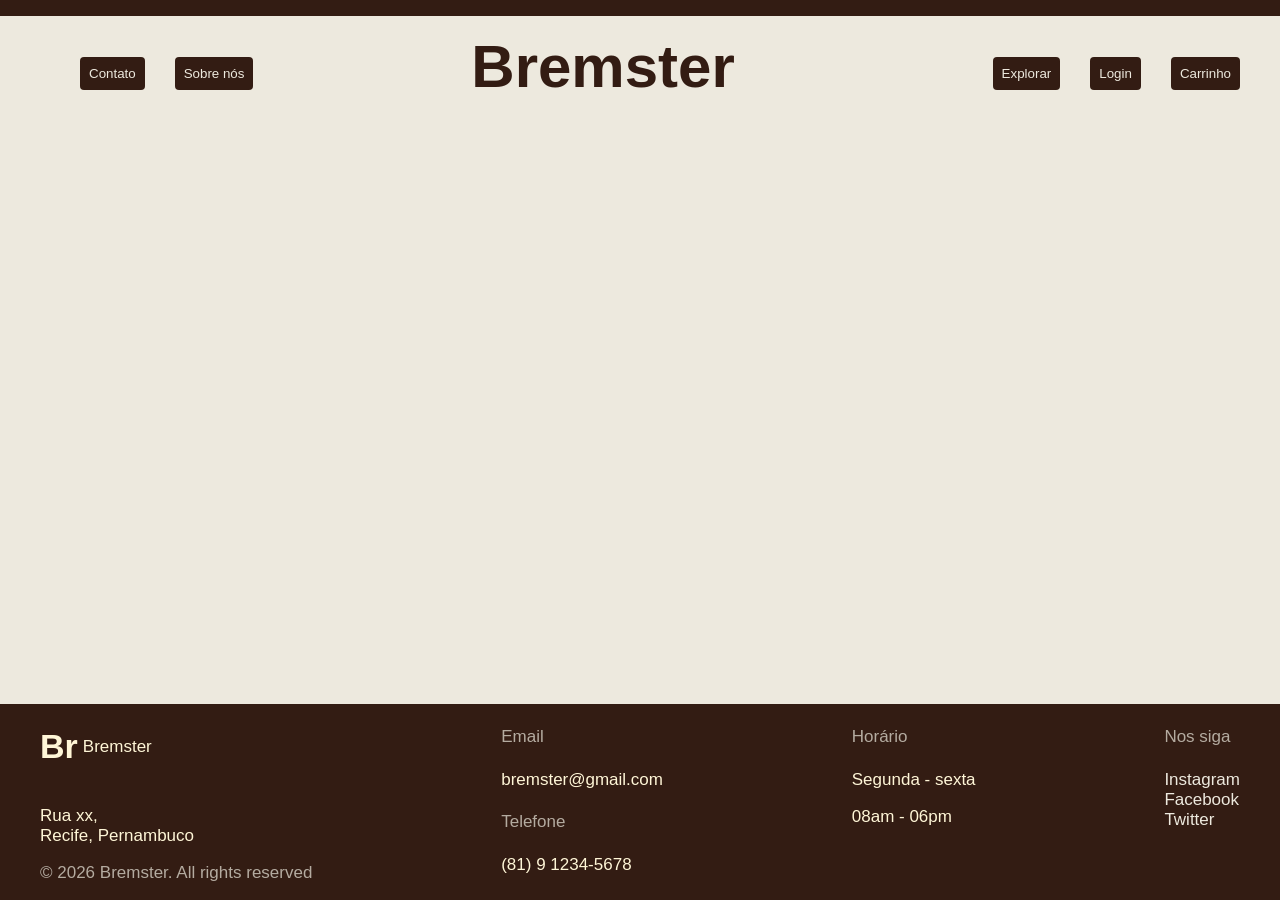
<file: produto.html>
<!DOCTYPE html>
<html lang="pt-BR">
<head>
    <meta charset="UTF-8">
    <meta name="viewport" content="width=device-width, initial-scale=1.0">
    <title>Jaqueta Y2Bros</title>
    <link rel="stylesheet" href="css/style.css">
</head>
<body>

    <div class="topo"></div>
    <header class="cabecalho">
         <nav class="menu-esquerdo">
            <ul class="menu-esquerdo-ul">
                <li class="tem-menu">
                    <button class="botao-menu"><a href="contato.html">Contato</a></button>
                     <ul class="submenu">
                        <li>
                            <button class="botao-transparente"><a href="contato.html">Enviar recado</a></button>
                        </li>
                            
                        <li>
                            <button class="botao-transparente"><a href="contato.html">Avaliar</a></button>
                        </li>
                     </ul>
                </li>
                <li class="tem-menu">
                    <button class="botao-menu"><a href="sobre.html">Sobre nós</a></button>
                     <ul class="submenu">
                        <li>
                            <button class="botao-transparente"><a href="sobre.html">Quem somos?</a></button>
                        </li>
                            

                     </ul>
                </li>
            </ul>
        </nav>

        <a class="logo" href="index.html">Bremster</a>

        <nav class="menu-direito">
            <ul class="menu-direito-ul">
                 <li class="tem-menu">
                     
                     <button class="botao-menu"><a href="index.html">Explorar</a></button>
                     <ul class="submenu">
                        <li>
                            <button class="botao-transparente"><a href="index.html">Promoções</a></button>
                        </li>
                            
                        <li>
                            <button class="botao-transparente"><a href="index.html">Para você</a></button>
                        </li>
                     </ul>
                </li>

                <li class="tem-menu">
                      <button class="botao-menu"><a href="login.html">Login</a></button>
                     <ul class="submenu">
                        <li>
                            <button class="botao-transparente"><a href="login.html">Entrar</a></button>
                        </li>
                            
                        <li>
                            <button class="botao-transparente"><a href="login.html">Cadastrar</a></button>
                        </li>
                     </ul>
                </li>

                 <li class="tem-menu">
                 <button class="botao-menu"><a href="dashboard.html">Carrinho</a> </button>
                     <ul class="submenu">
                        <li>
                            <button class="botao-transparente"><a href="dashboard.html">Minha sacola</a></button>
                        </li>
                            

                     </ul>
                </li>
            </ul>
        </nav>
  
    </header>

    <main class="conteudo-produto">

        <section class="imagem-produto" id="imagem-produto">
            

        </section>

        <section class="infos-roupa" id="info-roupa">

            
        </section>


    </main>

    <footer class="rodape">
            <div class="conteudo">
                <div class="coluna-1">
                    <div class="logo-rodape">
                        <h1>Br</h1> <p>Bremster</p> 
                    </div>

                    <p>Rua xx, <br> Recife, Pernambuco</p>
                    
                    <div class="copyright">
                    <p> © 2026 Bremster. All rights reserved</p>
                    </div>
                </div>
                <div class="coluna-2">
                    <h4>Email</h4>
                    <p>bremster@gmail.com</p>

                    <h4>Telefone</h4>
                    <p>(81) 9 1234-5678</p>

                </div>
                <div class="coluna-3">
                    <h4>Horário</h4>
                    <p>Segunda - sexta</p>
                    <p>08am - 06pm</p>

                </div>
                <div class="coluna-4">
                    <h4>Nos siga</h4>
                    <a href="">Instagram</a> <br>
                    <a href="">Facebook</a> <br>
                    <a href="">Twitter</a>

                </div>

            </div>
            
        </footer>
        <script src="js/produto.js"></script>
</body>    

</html>
</file>
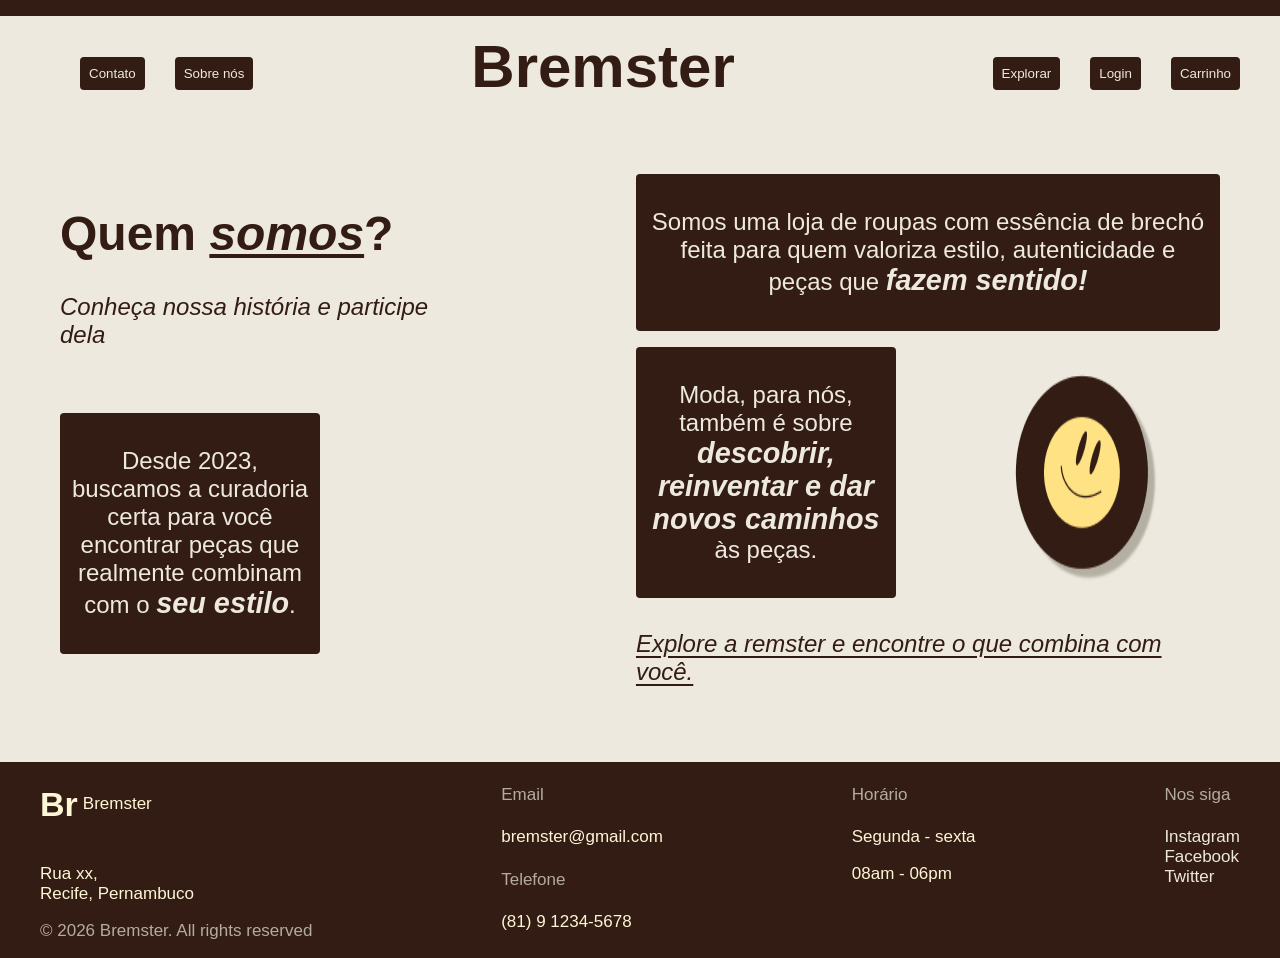
<file: sobre.html>
<!DOCTYPE html>
<html lang="pt-BR">
<head>
    <meta charset="UTF-8">
    <meta name="viewport" content="width=device-width, initial-scale=1.0">
    <title>Sobre</title>
    <link rel="stylesheet" href="css/style.css">
</head>
<body>

    <div class="topo"></div>
    <header class="cabecalho">
       <nav class="menu-esquerdo">
            <ul class="menu-esquerdo-ul">
                <li class="tem-menu">
                    <button class="botao-menu"><a href="contato.html">Contato</a></button>
                     <ul class="submenu">
                        <li>
                            <button class="botao-transparente"><a href="contato.html">Enviar recado</a></button>
                        </li>
                            
                        <li>
                            <button class="botao-transparente"><a href="contato.html">Avaliar</a></button>
                        </li>
                     </ul>
                </li>
                <li class="tem-menu">
                    <button class="botao-menu"><a href="sobre.html">Sobre nós</a></button>
                     <ul class="submenu">
                        <li>
                            <button class="botao-transparente"><a href="sobre.html">Quem somos?</a></button>
                        </li>
                            

                     </ul>
                </li>
            </ul>
        </nav>

        <a class="logo" href="index.html">Bremster</a>

        <nav class="menu-direito">
            <ul class="menu-direito-ul">
                 <li class="tem-menu">
                     
                     <button class="botao-menu"><a href="index.html">Explorar</a></button>
                     <ul class="submenu">
                        <li>
                            <button class="botao-transparente"><a href="index.html">Promoções</a></button>
                        </li>
                            
                        <li>
                            <button class="botao-transparente"><a href="index.html">Para você</a></button>
                        </li>
                     </ul>
                </li>

                <li class="tem-menu">
                      <button class="botao-menu"><a href="login.html">Login</a></button>
                     <ul class="submenu">
                        <li>
                            <button class="botao-transparente"><a href="login.html">Entrar</a></button>
                        </li>
                            
                        <li>
                            <button class="botao-transparente"><a href="login.html">Cadastrar</a></button>
                        </li>
                     </ul>
                </li>

                 <li class="tem-menu">
                 <button class="botao-menu"><a href="dashboard.html">Carrinho</a> </button>
                     <ul class="submenu">
                        <li>
                            <button class="botao-transparente"><a href="dashboard.html">Minha sacola</a></button>
                        </li>
                            

                     </ul>
                </li>
            </ul>
        </nav>
  
    </header>

    <main class="conteudo-sobre">
        
        <div class="conteudo-1">
            <div class="frase-sobre">
            <h1>Quem <strong>somos</strong>?</h1>
            <p>Conheça nossa história e participe dela</p>
            </div>
            <div class="balao-texto-2">
                <p>Desde 2023, buscamos a curadoria certa para você encontrar peças 
                    que realmente combinam com o <strong>seu estilo</strong>.</p>
            </div>
        </div>

        <section class="conteudo-2"> 
            <div class="balao-texto">
                <p>Somos uma loja  de roupas com essência de brechó feita para quem valoriza estilo,
                 autenticidade e peças que <strong>fazem sentido!</strong></p>
            </div>

            <div class="balao-e-sorriso">
                <div class="balao-texto-2">
                    <p>Moda, para nós, também é sobre <strong>descobrir, reinventar e 
                    dar novos caminhos</strong> às peças.</p>
                </div>
                <img src="img/Sorriso.png" alt="Adesivo de sorriso">
            </div>
            <a href="dashboard.html">Explore a remster e encontre o que combina com você.</a>
        
            
        </section>

        
    </main>

    <footer class="rodape">
            <div class="conteudo">
                <div class="coluna-1">
                    <div class="logo-rodape">
                        <h1>Br</h1> <p>Bremster</p> 
                    </div>

                    <p>Rua xx, <br> Recife, Pernambuco</p>
                    
                    <div class="copyright">
                    <p> © 2026 Bremster. All rights reserved</p>
                    </div>
                </div>
                <div class="coluna-2">
                    <h4>Email</h4>
                    <p>bremster@gmail.com</p>

                    <h4>Telefone</h4>
                    <p>(81) 9 1234-5678</p>

                </div>
                <div class="coluna-3">
                    <h4>Horário</h4>
                    <p>Segunda - sexta</p>
                    <p>08am - 06pm</p>

                </div>
                <div class="coluna-4">
                    <h4>Nos siga</h4>
                    <a href="">Instagram</a> <br>
                    <a href="">Facebook</a> <br>
                    <a href="">Twitter</a>

                </div>

            </div>
            
        </footer>
</body>   
    
</html>
</file>
<file: css/style.css>
html, body{
  height: 100%;
  margin: 0;
  padding: 0;
}
body{
    margin:0;
    font-size:x-large;
    background-color:#EDE9DE;
    font-family:Arial, Helvetica, sans-serif;
    display: flex; 
    flex-direction: column;
    min-height: 100vh;
}


a{
    text-decoration:none
}

li{
    list-style:none
}

.topo{
    height:16px;
    background-color:#331C13;
    width: 100%;  
    flex-shrink: 0;
    z-index: 5;
}

.submenu{
    display:none
}

.cabecalho{
    display:flex;
    justify-content:space-between;
    padding: 0px 40px;
    margin-top: 16px;
}

.menu-direito-ul{
    display:flex;
    gap:30px;
}

.menu-esquerdo-ul{
    display:flex;
    gap:30px
}

.logo{
    font-size:250%;
    font-weight:bold;
    display:flex;
    color:#331C13
}


.tem-menu{
    position:relative
}

.botao-menu{
    background-color: #331C13;
    border: 1px solid transparent;
    padding:8px;
    border-radius:4px;
    transition: all 0.2s ease;
}

.botao-menu a{
    color:#EDE9DE
}

.botao-menu:hover{
    background-color:#fff6d763;
    border: 1px solid #331C13;
    border-radius:4px;
    padding:8px
}

.botao-menu:hover a{
    color:#331C13
}


button.botao-menu.botao-sair {
    background-color: #5f1717 !important;
    border: 1px solid #331C13 !important;
}

button.botao-menu.botao-sair a {
    color: #EDE9DE !important;
}

button.botao-menu.botao-sair:hover {
    background-color:  #EDE9DE !important;
}

button.botao-menu.botao-sair:hover a {
    color: #5f1717 !important;
}


.submenu{
    position:absolute;
    white-space:nowrap;
    margin:0;
    padding:0;
    font-size:small
}

.submenu li{
    padding:8px;
    background-color:#331C13;
    border-radius:2px;
    margin:2px;
    border: 1px solid transparent;
}

.submenu li:hover{
    padding:8px;
    background-color:#fff6d7;
    border-radius:2px;
    margin:2px;
    border: 1px solid #331C13;
}

.submenu li:hover a{
    color:#331C13
}

.submenu a{
    color:#fff6d7
}

.tem-menu:hover .submenu{
    display:block;
}


/* LOGIN */

.conteudo-login{
    display:flex;
    align-items:flex-start;
    gap:180px;
    justify-content:center;
    margin-top:0;
    flex: 1 0 auto; 
}

.form-login{
    margin-top:60px;
    display:flex;
    flex:2;
    flex-direction:column;
    gap:16px;
    max-width: 290px;
}

.form-login button{
    margin-top:30px;
    width:fit-content;
    padding:8px;
    margin: 30px auto 0;
    background-color:#331C13;
    color:#fff6d7;
    border: 1px solid transparent;
    border-radius:4px;
    transition: all 0.2s ease;
}

.form-login button:hover{
    margin-top:30px;
    width:fit-content;
    padding:8px;
    margin: 30px auto 0;
    background-color:#fff6d7;
    color:#331C13;
    border: 1px solid #331c13;
    border-radius:4px
}

.form-login h1{
    display: inline-block;
    width:fit-content;
    text-decoration: underline;
    text-underline-offset: 4px;
}
.form-login h1, label{
    color:#331C13;
}

.form-login label{
    font-weight:500;
}

.form-login input{
    background-color:#EDE9DE;
    border: 1px solid #331C13;
    border-radius: 2px;
    padding:8px;
    font-style:italic;
}

.imagem-login{
    width:40%;
}

.moda{
    flex:1;
    width:120%;
    height: auto;
}

.rodape{
    width: 100%;
    bottom: 0vh;
    margin-top:auto;
    height:auto
}
.conteudo{
    display:flex;
    justify-content:space-between;
    background-color:#331C13;
    color:#fff6d7;
    padding: 0px 40px;
    margin-top: 16px;
    font-size:17px
}

.conteudo h4{
    font-weight:200;
    color:#ede9deb2
}

.conteudo p{
    font-weight:450
}

.coluna-1 p{
    font-weight:200
}

.logo-rodape{
    display:flex;
    align-items:center;
    gap:5px
}

.logo-rodape p{
    font-weight:lighter
}

.coluna-4 a{
    color:#EDE9DE
}

.copyright{
    font-weight: lighter;
    color:#ede9deb2
}

/* CONTATO */

.conteudo-contato{
    display:flex;
    flex: 1 0 auto;
    margin:60px;
    justify-content:center;
    gap:180px;
    color:#331C13;
    align-items:flex-start
}

.explicacao-contato{
    display:flex;
    flex-direction:column;
    gap:16px
}
.frase-contato p{
    font-style:italic;
}


.frase-contato strong{
    font-style:italic;
    font-weight:bold;
    text-decoration:underline;
    text-underline-offset: 4px;
}

.explicacao-contato a{
    color:#331C13;
    font-style:italic;
    text-decoration:underline;
    text-underline-offset: 4px;
}

.form-contato{
    margin-top:26px;
    display:flex;
    flex:2;
    flex-direction:column;
    gap:16px;
    max-width: 290px;
    background-color:#331C13;
    padding:16px;
    border-radius:4px;
    margin-bottom: 0;
}

.form-contato button{
    margin-top:30px;
    width:fit-content;
    padding:8px;
    margin: 30px auto 0;
    background-color:#fff6d7;
    color:#331C13;
    border: 1px solid transparent;
    border-radius:4px;
    transition: all 0.2s ease;
}

.form-contato button:hover{
    margin-top:30px;
    width:fit-content;
    padding:8px;
    margin: 30px auto 0;
    background-color:#331C13;
    color:#fff6d7;
    border: 1px solid #fff6d7;
    border-radius:4px
}

.form-contato label{
    font-weight:500;
    color:#fff6d7;
}

.form-contato input{
    background-color:#331C13;
    border: 1px solid #fff6d7;
    border-radius: 2px;
    padding:8px;
    color:#EDE9DE
}

/* SOBRE */

.conteudo-sobre{
    display:flex;
    flex: 1 0 auto;
    margin:60px;
    justify-content:center;
    gap:180px;
    color:#331C13
}

.conteudo-1{
    display:flex;
    flex-direction:column;
    gap:40px;
}

.frase-sobre p{
    font-style:italic
}

.frase-sobre strong{
    font-style:italic;
    font-weight:bold;
    text-decoration:underline;
    text-underline-offset: 4px;    
}

.balao-texto-2{
    background-color:#331C13;
    color:#EDE9DE;
    border-radius:4px;
    border: 2px solid transparent;
    padding:8px;
    text-align:center;
    max-width: 240px;  
    font-weight:lighter;
}

.balao-texto-2 strong{
    font-size:larger;
    font-style:italic
}


.balao-texto{
    background-color:#331C13;
    color:#EDE9DE;
    border-radius:4px;
    border: 2px solid transparent;
    padding:8px;
    max-width:600px;
    text-align:center;
    font-weight:lighter;
}

.balao-texto strong{
    font-size:larger;
    font-style:italic
}

.conteudo-2{
    display:flex;
    flex-direction:column;
    gap:16px
}

.conteudo-2 a{
    font-style:italic;
    font-weight:light;
    text-decoration:underline;
    text-underline-offset: 4px;  
    color:#331C13;
    margin-top:16px  
}

.balao-e-sorriso{
    display:flex;
    gap:100px
}


.conteudo-explorar{
    flex:1;
    margin:60px;
    justify-content:center;
    gap:180px;
    color:#331C13
}

.header{
    margin-top: 20px;
    background-image:url(../img/header.png);
    background-size:cover;
    background-position: center;
    background-repeat: no-repeat;
}

.texto-header{
    font-size: large;
    text-align: center;
    display:flex;
    justify-content: center;
    align-items: center;
    color:#331C13;
    font-style: italic;
    font-size:100%;
}

.texto-header strong{
    font-style: normal;
}

.texto-header h3{
    margin-left:8px;
    font-weight: 900;
    font-size: 180%;
}


.final-header{
    width:fit-content;
    color:#fff6d7;
    font-style: italic;
    display: flex;
    justify-content: space-between;
    width:100%;
    padding: 5px 1px;
    background-color:#331C13
}

.final-header p {
    margin: 0; 
    font-size: medium;
    margin-left: 20px;
    margin-right: 20px;
}

.conteudo-explorar{
    flex:1
}

.conteudo-explorar h1{
    font-size:larger;
    margin-top:40px;
    color: #331C13;
    font-weight:bold;
}

.conteudo-explorar h1 strong{
    font-style:italic;
    font-weight:bold;
    text-decoration:underline;
    text-underline-offset: 4px;
}

.lista-produtos{
    display: flex;
    justify-content: space-between;
    align-items: center;
    width: 100%;
    height: auto; 
    margin-top: 5vh;
    flex-wrap: wrap; 
    margin-top: 20px;
    gap: 20px;
}

.nome-preco{
    display:flex;
    justify-content:space-between;
}
.produto{
    width: 200px; 
    display: flex;
    flex-direction: column;
    text-align: center;
    min-width: 200px; 
    text-align: center;
}

.balao-roupa{
    background-color: #F8F8F8;
    border: 2px solid #331c1356;
    border-radius: 4px;
    width:200px;
    height: 200px;
    display: flex;
    margin-bottom: 8px;
    justify-content: center;
    align-items: center;
}

.balao-roupa img{
    max-width: 90%;
    max-height: 90%;
    object-fit: contain;
}


.nomeProduto{
    font-style: italic;
    font-weight: 550;
    font-size: 80%;
    max-width: 180px;
    margin-top: 8px;
    display: block; 
    width: 100%;
    margin: 0 auto; 
    color:#331C13
}

.precoProduto{
    font-style: italic;
    font-weight: lighter; 
    font-size: large;   
    color:#331C13;
    margin-top: 4px;
}

.conteudo-carrinho{
    display:flex;
    flex: 1 0 auto;
    margin:20px auto;
    justify-content:center;
    gap:80px;
    color:#331C13;
    align-items:flex-start;
    width: 90%; 
    height:auto;
}

.carrinho{
    flex:1.5;
    transform: scale(0.85);
    transform-origin: top center;
}

.resumo{
    flex:1;
    min-width: 300px;
    transform: scale(0.85);
    transform-origin: top center;
}

.carrinho h1{
    color:#331C13;
}

.carrinho h1 strong{
    color:#331C13;
    font-style:italic;
    text-decoration:underline;
    text-underline-offset: 4px;
}

.traco{
    height:2px;
    margin-bottom: 20px;
    background-color:#331c134b;
    width: 100%;  
}

.pedido{
    display:flex;
    flex-direction:column;
    gap:16px;
    width: 100%; 
    margin: 0 auto;
}


.infos-pedido h2, .infos-pedido p, .preco h2 {   
    margin: 0;
    font-size: larger;
}

.infos-pedido{
    display:flex;
    flex-direction: column;
    gap:15px;
}

.preco {
  margin-left: auto;   
}

.produto-carrinho {
    display: flex;
    align-items: center;
    gap: 20px;
    padding: 16px;
}

.btn-remover {
    margin-top: 8px;
    padding: 6px 12px;
    background-color: #331C13;
    color: #fff6d7;
    border: 1px solid transparent;
    border-radius: 4px;
    cursor: pointer;
    font-size: 0.85rem;
    transition: all 0.2s ease;
}

.btn-remover:hover {
    background-color: #fff6d7;
    color: #331C13;
    border: 1px solid #331C13;
}

.valor{
    display:flex;
    justify-content:space-between
}

.valor-total{
    display:flex;
    justify-content:space-between;
    font-weight:bolder;
}

.balao-roupa button{
    font-size: 150%;
}
.balao-roupa-carrinho{
    background-color: #F8F8F8;
    border: 2px solid #331c1356;
    border-radius: 4px;
    width:100%;
    height: 100%;
    display: flex;
    justify-content: center;
    align-items: center;
    transition: all 0.2s ease;
}




.balao-roupa-carrinho img{
  width: 90%;
  height: 90%;
  object-fit: contain;
}

.balao-roupa-carrinho-2{
    background-color: #F8F8F8;
    border: 2px solid #331c1356;
    border-radius: 4px;
    width:30%;
    height: 30%;
    display: flex;
    justify-content: center;
    align-items: center;
    transition: all 0.2s ease;
}

.balao-roupa-carrinho-2 img{
  width: 90%;
  height: 90%;
  object-fit: contain;
}

.resumo h1{
    color:#331C13;
}

.resumo h1 strong{
    color:#331C13;
    font-style:italic;
    text-decoration:underline;
    text-underline-offset: 4px;
}

.pedido-valor{
    display:flex;
    justify-content: space-between;
    align-items:center;
    font-weight: lighter;
}

.total-valor{
    display:flex;
    justify-content: space-between;
    align-items:center;
    font-weight: normal;
}

.subtotal h3{
    font-weight: lighter;
}

.valor h3{
    font-weight: lighter;
}

.cupom{
    display:flex;
    flex-direction: column;

}

.cupom input{
    margin-top: 8px;
    width:50%;
    height: auto;
    margin-bottom:8px;
    background-color:#fff6d756;
    border: 1px solid #331c1357;
    border-radius: 2px;
    padding:8px;
    color:#331c13
}

.cupom button{
    margin:auto;
    width:fit-content;
    transform: scale(1.45);
    margin-top: 20px;
    transform-origin: top center;
    padding:8px;
    background-color:#331C13;
    color:#fff6d7;
    border: 1px solid transparent;
    border-radius:4px;
    transition: all 0.2s ease;
}

.cupom button:hover{
    margin:auto;
    width:fit-content;
    transform: scale(1.45);
    margin-top: 20px;
    transform-origin: top center;
    padding:8px;
    background-color:#fff6d7;
    color:#331C13;
    border: 1px solid #331c13;
    border-radius:4px
}

.cupom label{
    margin-top: 8px;
    font-weight:normal;
    color:#331C13;
}

.balao-roupa-selecionado{
    background-color: #F8F8F8;
    border: 2px solid #331c13bd;
    border-radius: 4px;
    width:200px;
    height: 200px;
    display: flex;
    margin-bottom: 8px;
    justify-content: center;
    align-items: center;
}


.conteudo-produto{
    display:flex;
    flex: 1 0 auto;
    margin:20px auto;
    justify-content:center;
    gap:80px;
    color:#331C13;
    align-items:flex-start;
    width: 90%; 
    height:auto;
}

.imagem-produto{
    height:400px;
    flex: 2 0 auto;
}

.infos-roupa{
    flex: 1.5 0 auto 
}

.imagem-produto p{
    font-size: medium;
}

.jaqueta{
    justify-content: center;
    align-items: center;
}

.principal div{
    display:flex;
    width:100%;
    height: 350px;
   

}



.outras{
    height:auto;
    max-width: 80%;
    zoom: 0.6; 
    display: flex;
    gap:25px;
    margin-top: 20px;
    justify-content: center;

}


.marca{
    display:flex;
    align-items: center;
    gap: 8px;
}

.marca img{
    display:flex;
    width:100%;
    height:auto
}
.infos-marca{
    display:flex;
    justify-content: space-between;
}

.foto-cores{
    display:flex;
    gap: 16px;
    max-width: 35%;
    zoom: 0.35; 
}

.TAM{
    display:flex;
    gap: 16px;
    max-width: 35%;
    zoom: 0.35; 
}

.foto-cores img, .TAM img {
  width: 100%;
  height: auto;
}


.cupom input{
    margin-top: 8px;
    width:50%;
    height: auto;
    margin-bottom:8px;
    background-color:#fff6d756;
    border: 1px solid #331c1357;
    border-radius: 2px;
    padding:8px;
    color:#331c13
}

.botao-produto{
    margin-top:30px;
    padding:8px;
    margin: 30px auto 0;
    background-color:#331C13;
    color:#fff6d7;
    border: 1px solid transparent;
    border-radius:4px;
    max-width:70%;    
    transition: all 0.2s ease;
}

.botao-produto:hover{
    margin-top:30px;
    padding:8px;
    margin: 30px auto 0;
    background-color:#fff6d7;
    color:#331C13;
    border: 1px solid #331c13;
    border-radius:4px;
    max-width:70%; 
}

.botao-produto-estrela{
    margin-top:30px;
    padding:8px;
    margin: 30px auto 0;
    background-color:#fff6d7;
    color:#331C13;
    border: 1px solid #331c13;
    border-radius:4px;
    transition: all 0.2s ease;
}

.botao-produto-estrela:hover{
    margin-top:30px;
    padding:8px;
    margin: 30px auto 0;
    background-color:#331c138c;
    border: 1px solid #331c1357;
    border-radius:4px; 
}

.guia{
    font-size:medium
}

.balao-roupa p{
    font-size:190%
}

.botao-transparente{
    background-color: transparent;
    border: none;
}

.adicionar-carrinho{
    margin-top:8px;
    padding:8px;
    margin: 0px auto 0;
    background-color:#331C13;
    color:#fff6d7;
    border: 1px solid transparent;
    border-radius:4px;
    max-width:70%;   
    transition: all 0.2s ease;
}

.adicionar-carrinho:hover{
    margin-top:8px;
    padding:8px;
    margin: 0px auto 0;
    background-color:#fff6d7;
    color:#331C13;
    border: 1px solid #331c13;
    border-radius:4px;
    max-width:70%; 
}

.foto-cores{
 display: flex;
 gap:10px
}

.balao-roupa.selecionado button, 
.balao-roupa.selecionado {
    background-color:#331C13;
    color:#fff6d7; 
    border: 2px solid transparent;     
}

.balao-roupa button{
    background-color:transparent;
    border: none;
    color:#331C13; 
}

.nota{
    display:flex;
    flex-direction: row;
    align-items: center;
    justify-content: space-between;
    width:50vh;
    height:10vh;
}

.nota button{
    width:8vh;
    height:8vh;
    border:none;
    background-color: transparent;
    background-image: url(../img/Estrela.png);
    background-position: center;
    background-size: contain;
}

.opacidade-baixa {
    opacity: 0.3;
}

#avaliacao{
    margin-top:15px;
    width:fit-content;
    padding:8px;
    background-color:#331C13;
    color:#fff6d7;
    border: 1px solid transparent;
    border-radius:4px;
    transition: all 0.2s ease;
    margin-top:5vh;
}

.espaco-avaliacao{
    margin:0;
}

.conteudo-cadastro{
    display:flex;
    align-items:flex-start;
    gap:180px;
    justify-content:center;
    margin-top:0;
    flex: 1 0 auto; 
}

.form-cadastro{
    margin-top:60px;
    display:flex;
    flex:2;
    flex-direction:column;
    gap:16px;
    max-width: 290px;
}

.form-cadastro button{
    margin-top:30px;
    width:fit-content;
    padding:8px;
    margin: 30px auto 0;
    background-color:#331C13;
    color:#fff6d7;
    border: 1px solid transparent;
    border-radius:4px;
    transition: all 0.2s ease;
}

.form-cadastro button:hover{
    margin-top:30px;
    width:fit-content;
    padding:8px;
    margin: 30px auto 0;
    background-color:#fff6d7;
    color:#331C13;
    border: 1px solid #331c13;
    border-radius:4px
}

.form-cadastro h1{
    display: inline-block;
    width:fit-content;
    text-decoration: underline;
    text-underline-offset: 4px;
}
.form-cadastro h1, label{
    color:#331C13;
}

.form-cadastro label{
    font-weight:500;
}

.form-cadastro input{
    background-color:#EDE9DE;
    border: 1px solid #331C13;
    border-radius: 2px;
    padding:8px;
    font-style:italic;
}

.imagem-cadastro{
    width:40%;
}
</file>
